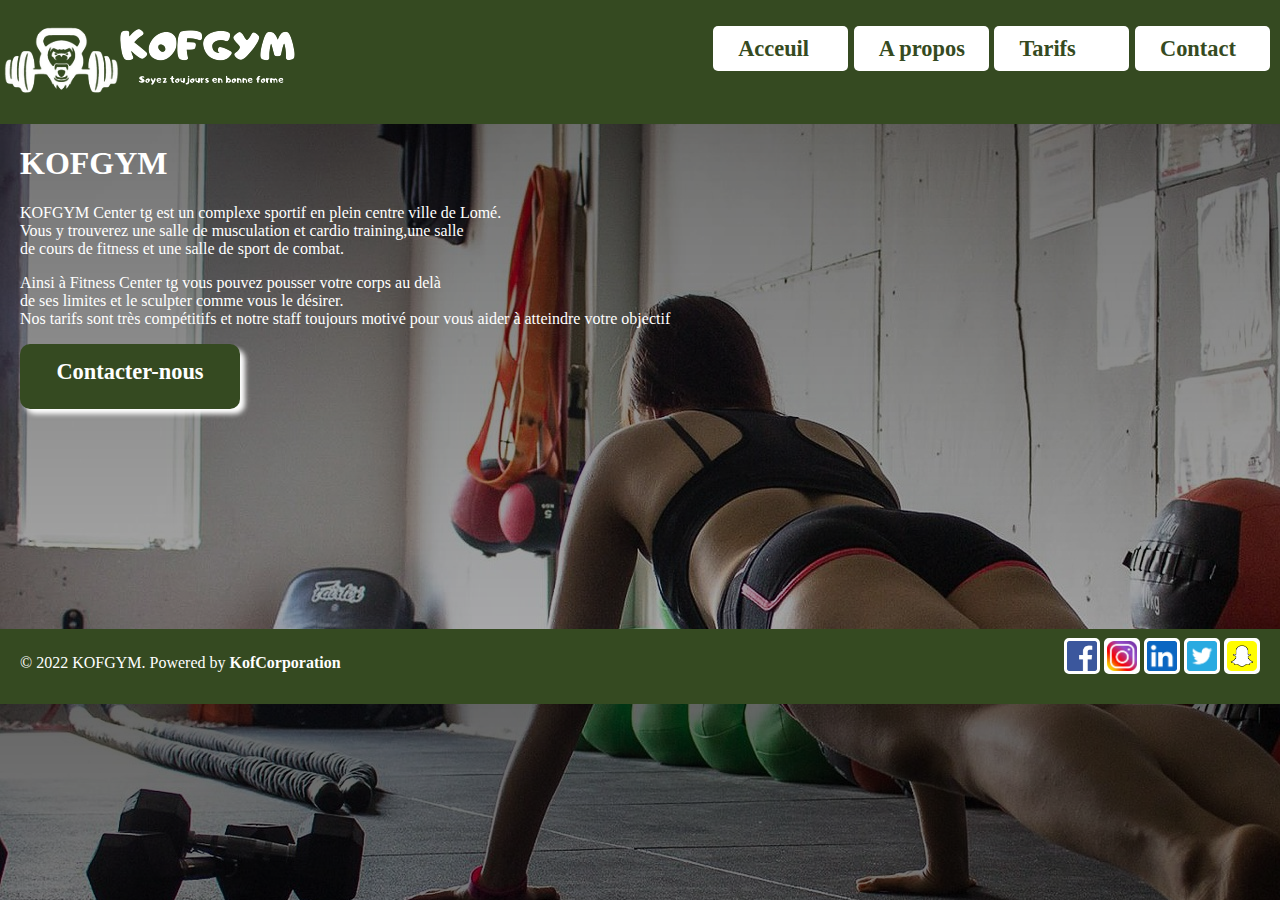
<file: index.html>
<!DOCTYPE html>
<html lang="fr">
<head>
    <meta charset="UTF-8">
    <meta http-equiv="X-UA-Compatible" content="IE=edge">
    <meta name="viewport" content="width=device-width, initial-scale=1.0">
    <link rel="stylesheet" href="Acceuil.css">
    <title>Acceuil</title>
</head>
<body>
    <div class="loader">
        <span class="lettre">L</span>
        <span class="lettre">O</span>
        <span class="lettre">A</span>
        <span class="lettre">D</span>
        <span class="lettre">I</span>
        <span class="lettre">N</span>
        <span class="lettre">G</span>
        <span class="lettre">.</span>
        <span class="lettre">.</span>
        <span class="lettre">.</span>
    </div>
    <header>
        <img src="logo.png" alt="logo" draggable="true">
       </header> 
       <nav>
        <ul>
            <a href="Acceuil.html"><li>Acceuil</li></a>
            <a href="A propos.html"><li>A propos</li></a>
            <a href="Tarifs.html"><li>Tarifs</li></a>
            <a href="Contact.html"><li>Contact</li></a>
        </ul>
       </nav>
       <section>
        <h1>KOFGYM</h1>
        <p>
            KOFGYM Center tg est un complexe sportif en plein centre ville de Lomé. <br>
            Vous y trouverez une salle de musculation et cardio training,une salle <br>
            de cours de fitness et une salle de sport de combat.
        </p>
        <p>
            Ainsi à Fitness Center tg vous pouvez pousser votre corps au delà <br>
            de ses limites et le sculpter comme vous le désirer. <br>
            Nos tarifs sont très compétitifs et notre staff toujours motivé pour vous aider à atteindre votre objectif
        </p>
        <a href="Contact.html"><article>Contacter-nous</article></a>
       </section>
       <br>
       <br>
       <br>
       <footer>
        <p>
            © 2022 KOFGYM. Powered by <a href="http://kofcorporation.com"><b>KofCorporation</b></a>
        </p>
        <div class="réseaux">
            <a href="https://www.facebook.com/KofCorporation" target="_blank"><img src="facebook.png" alt="icone Facebook"></a>
            <a href="https://www.instagram.com/kofcorporation.tg/" target="_blank"><img src="instagram.png" alt="icone Insta"></a>
            <a href="https://www.linkedin.com/company/kofcorporation" target="_blank"><img src="linkedin.png" alt="icone Linkedin"></a>
            <a href="https://twitter.com/CoporationKof" target="_blank"><img src="twitter.png" alt="icone Twitter"></a>
            <a href="https://snapchat.com/add/ofarouk35" target="_blank"><img src="snapchat.png" alt="icone Snapchat"></a>
        </div>
       </footer>
       <script src="script.js"></script>
</body>
</html>
</file>
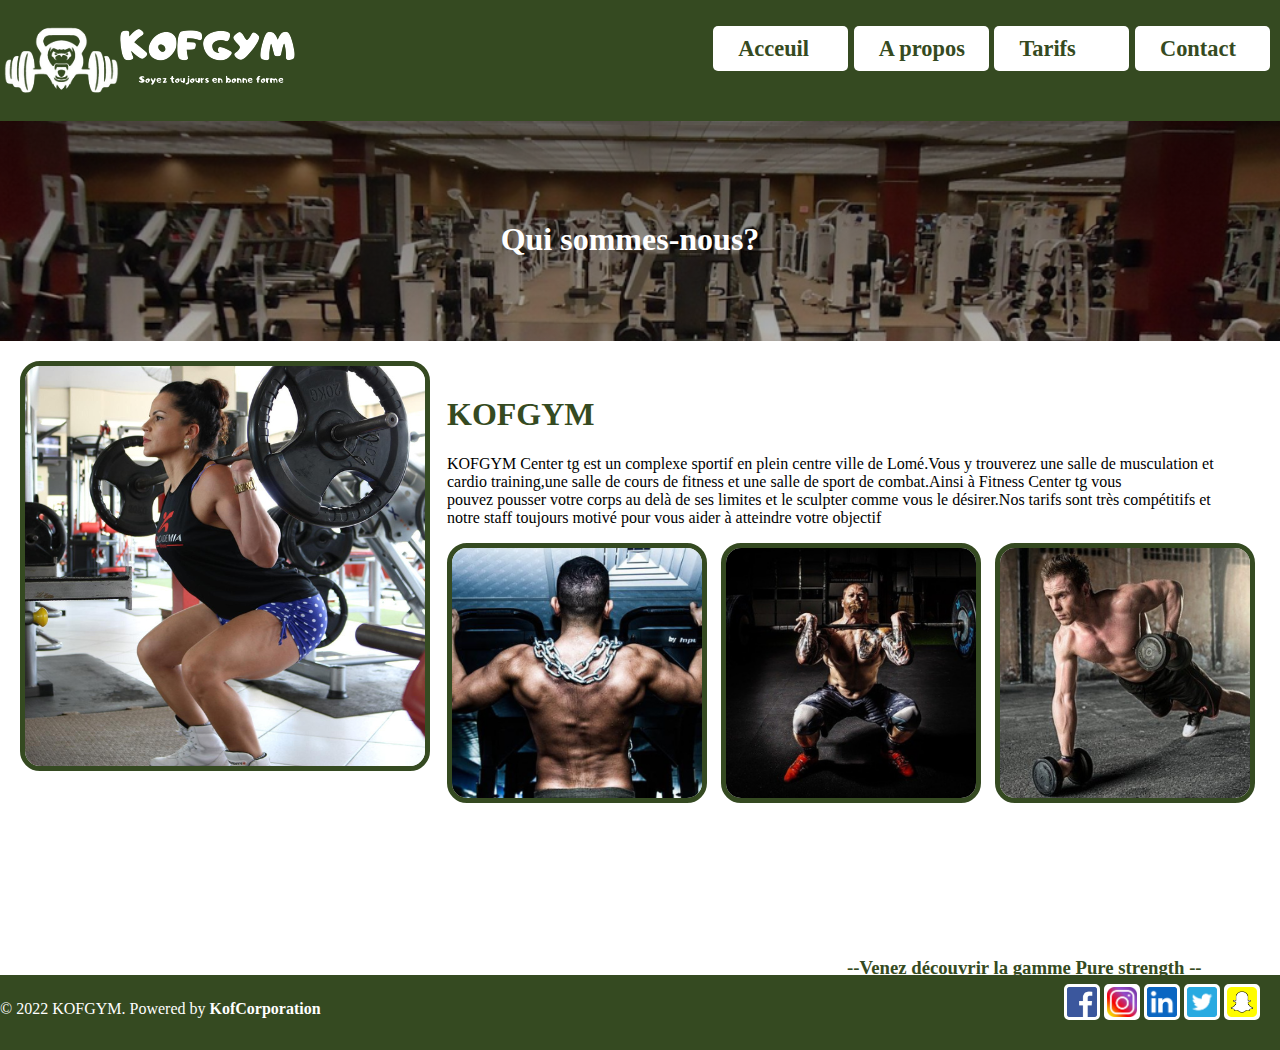
<file: A propos.html>
<!DOCTYPE html>
<html lang="fr">
<head>
    <meta charset="UTF-8">
    <meta http-equiv="X-UA-Compatible" content="IE=edge">
    <meta name="viewport" content="width=device-width, initial-scale=1.0">
    <link rel="stylesheet" href="A propos.css">
    <title>A propos</title>
</head>
<body>
    <header>
        <img src="logo.png" alt="logo">
    </header> 
    <nav>
        <ul>
            <a href="Acceuil.html"><li>Acceuil</li></a>
            <a href="A propos.html"><li>A propos</li></a>
            <a href="Tarifs.html"><li>Tarifs</li></a>
            <a href="Contact.html"><li>Contact</li></a>
        </ul>
       </nav>
    <div class="banner">
        <p>
            <b>Qui sommes-nous?</b>
        </p>
    </div>
    <aside>
        <img src="woman.png" alt="Muscu de femme">
    </aside>
    <section>
        <b><h1>KOFGYM</h1></b>
        <p>
            KOFGYM Center tg est un complexe sportif en plein centre ville de Lomé.Vous y trouverez une salle de musculation et <br>
            cardio training,une salle de cours de fitness et une salle de sport de combat.Ainsi à Fitness Center tg vous <br>
            pouvez pousser votre corps au delà de ses limites et le sculpter comme vous le désirer.Nos tarifs sont très compétitifs et <br>
            notre staff toujours motivé pour vous aider à atteindre votre objectif
        </p>
        <article class="art1">
            <img src="1.png" alt="Abdo">
        </article>
        <article class="art2">
            <img src="2.png" alt="Poids">
        </article>
        <article class="art3">
            <img src="3.png" alt="Pompes">
        </article>
        <h3><b>--Venez découvrir la gamme Pure strength --</b></h3>
    </section>
    <footer>
        <p>
            © 2022 KOFGYM. Powered by <a href="http://kofcorporation.com"><b>KofCorporation</b></a>
        </p>
        <div class="réseaux">
            <a href="https://www.facebook.com/KofCorporation" target="_blank"><img src="facebook.png" alt="icone Facebook"></a>
            <a href="https://www.instagram.com/kofcorporation.tg/" target="_blank"><img src="instagram.png" alt="icone Insta"></a>
            <a href="https://www.linkedin.com/company/kofcorporation" target="_blank"><img src="linkedin.png" alt="icone Linkedin"></a>
            <a href="https://twitter.com/CoporationKof" target="_blank"><img src="twitter.png" alt="icone Twitter"></a>
            <a href="https://snapchat.com/add/ofarouk35" target="_blank"><img src="snapchat.png" alt="icone Snapchat"></a>
        </div>
    </footer>
</body>
</html>
</file>
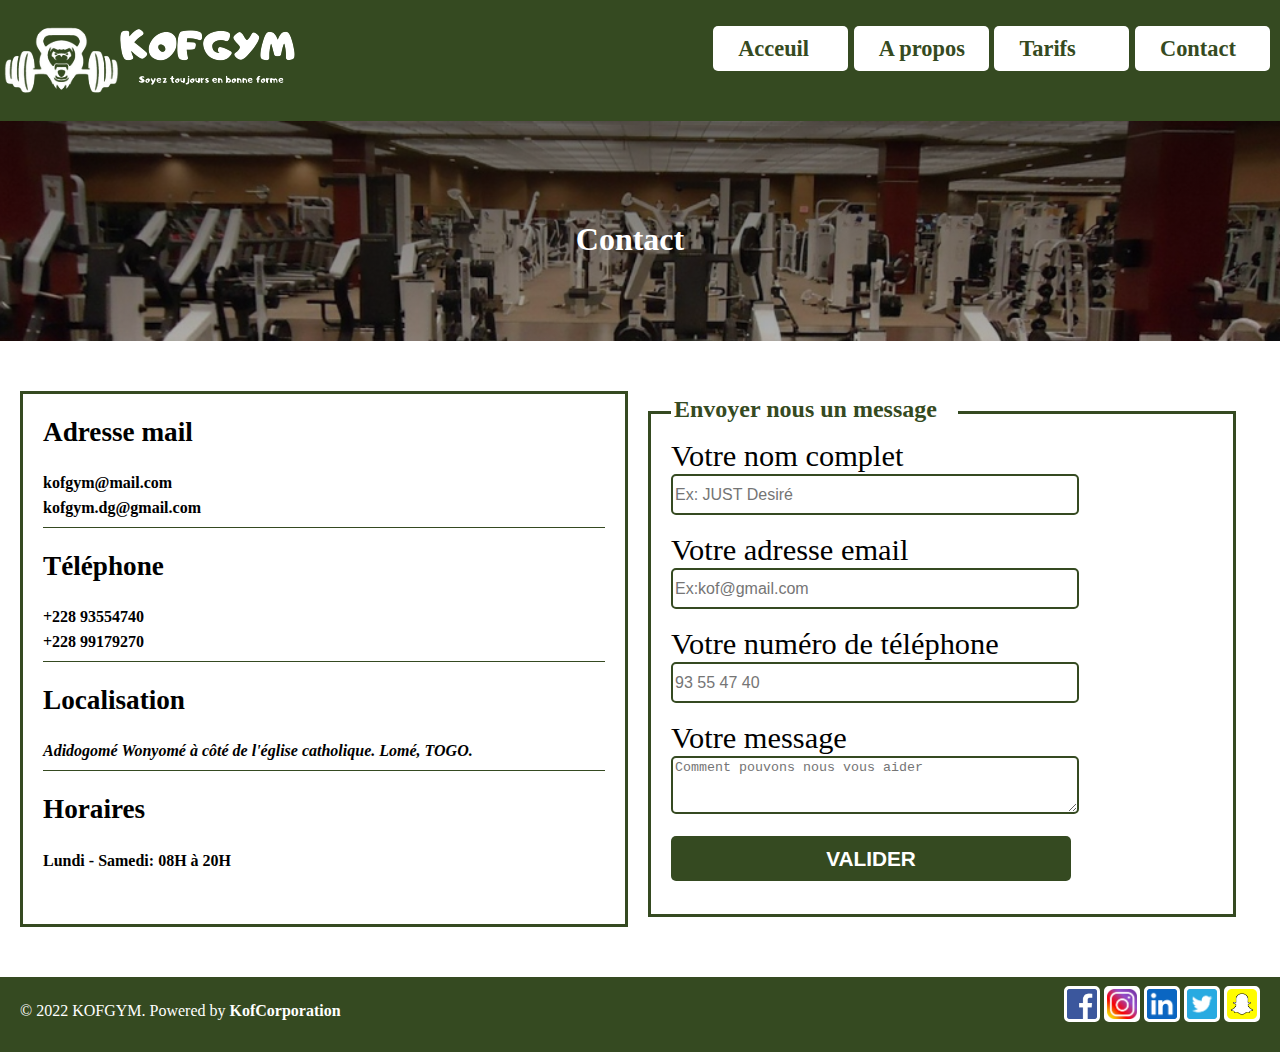
<file: Contact.html>
<!DOCTYPE html>
<html lang="fr">
<head>
    <meta charset="UTF-8">
    <meta http-equiv="X-UA-Compatible" content="IE=edge">
    <meta name="viewport" content="width=device-width, initial-scale=1.0">
    <link rel="stylesheet" href="Contact.css">
    <title>Contact</title>
</head>
<body>
    <header>
        <img src="logo.png" alt="logo">
    </header> 
    <nav>
        <ul>
            <a href="Acceuil.html"><li>Acceuil</li></a>
            <a href="A propos.html"><li>A propos</li></a>
            <a href="Tarifs.html"><li>Tarifs</li></a>
            <a href="Contact.html"><li>Contact</li></a>
        </ul>
    </nav>
    <div class="banner">
        <p>
            <b>Contact</b>
        </p>
    </div>
    <section>
        <article class="Nos_infos">
            <div class="nos_adresses">
                <h2><b>Adresse mail</b></h2>
                <h5 class="haut">kofgym@mail.com</h5>
                <h5>kofgym.dg@gmail.com</h5>
            </div>
            <div class="nos_contacts">
                <h2><b>Téléphone</b></h2>
                <h5 class="haut">+228 93554740</h5>
                <h5>+228 99179270</h5>
            </div>
            <div class="notre_localisation">
                <h2><b>Localisation</b></h2>
                <address>
                    <h5>Adidogomé Wonyomé à côté de l'église catholique. Lomé, TOGO.</h5>
                </address>
            </div>
            <div class="nos_horaires">
                <h2><b>Horaires</b></h2>
                <h5>Lundi - Samedi: 08H à 20H</h5>
            </div>
        </article>
        <article class="Vos_infos">
            <form action="method.php" method="get">
                <h1 class="title">Envoyer nous un message</h1>
                <label for="nom" class="nom">Votre nom complet</label><br>
                <input type="text" name="nom" id="nom" placeholder="Ex: JUST Desiré" size="30" maxlength="30">
                <br><br>
                <label for="mail" class="mail">Votre adresse email</label><br>
                <input type="email" name="mail" id="mail" placeholder="Ex:kof@gmail.com" size="30" maxlength="30">
                <br><br>
                <label for="numero" class="numero">Votre numéro de téléphone</label><br>
                <input type="tel" name="numero" id="numero" placeholder="93 55 47 40" size="12" maxlength="15">
                <br><br>
                <label for="vos_messgaes" class="message">Votre message</label><br>
                <textarea name="vos_messages" id="message" cols="30" rows="10" placeholder="Comment pouvons nous vous aider"></textarea>
                <br><br>
                <input type="submit" name="send" id="validation" value="VALIDER">
            </form>
        </article>
    </section>
    <footer>
        <p>
            © 2022 KOFGYM. Powered by <a href="http://kofcorporation.com"><b>KofCorporation</b></a>
        </p>
        <div class="réseaux">
            <a href="https://www.facebook.com/KofCorporation" target="_blank"><img src="facebook.png" alt="icone Facebook"></a>
            <a href="https://www.instagram.com/kofcorporation.tg/" target="_blank"><img src="instagram.png" alt="icone Insta"></a>
            <a href="https://www.linkedin.com/company/kofcorporation" target="_blank"><img src="linkedin.png" alt="icone Linkedin"></a>
            <a href="https://twitter.com/CoporationKof" target="_blank"><img src="twitter.png" alt="icone Twitter"></a>
            <a href="https://snapchat.com/add/ofarouk35" target="_blank"><img src="snapchat.png" alt="icone Snapchat"></a>
        </div>
    </footer>
</body>
</html>
</file>
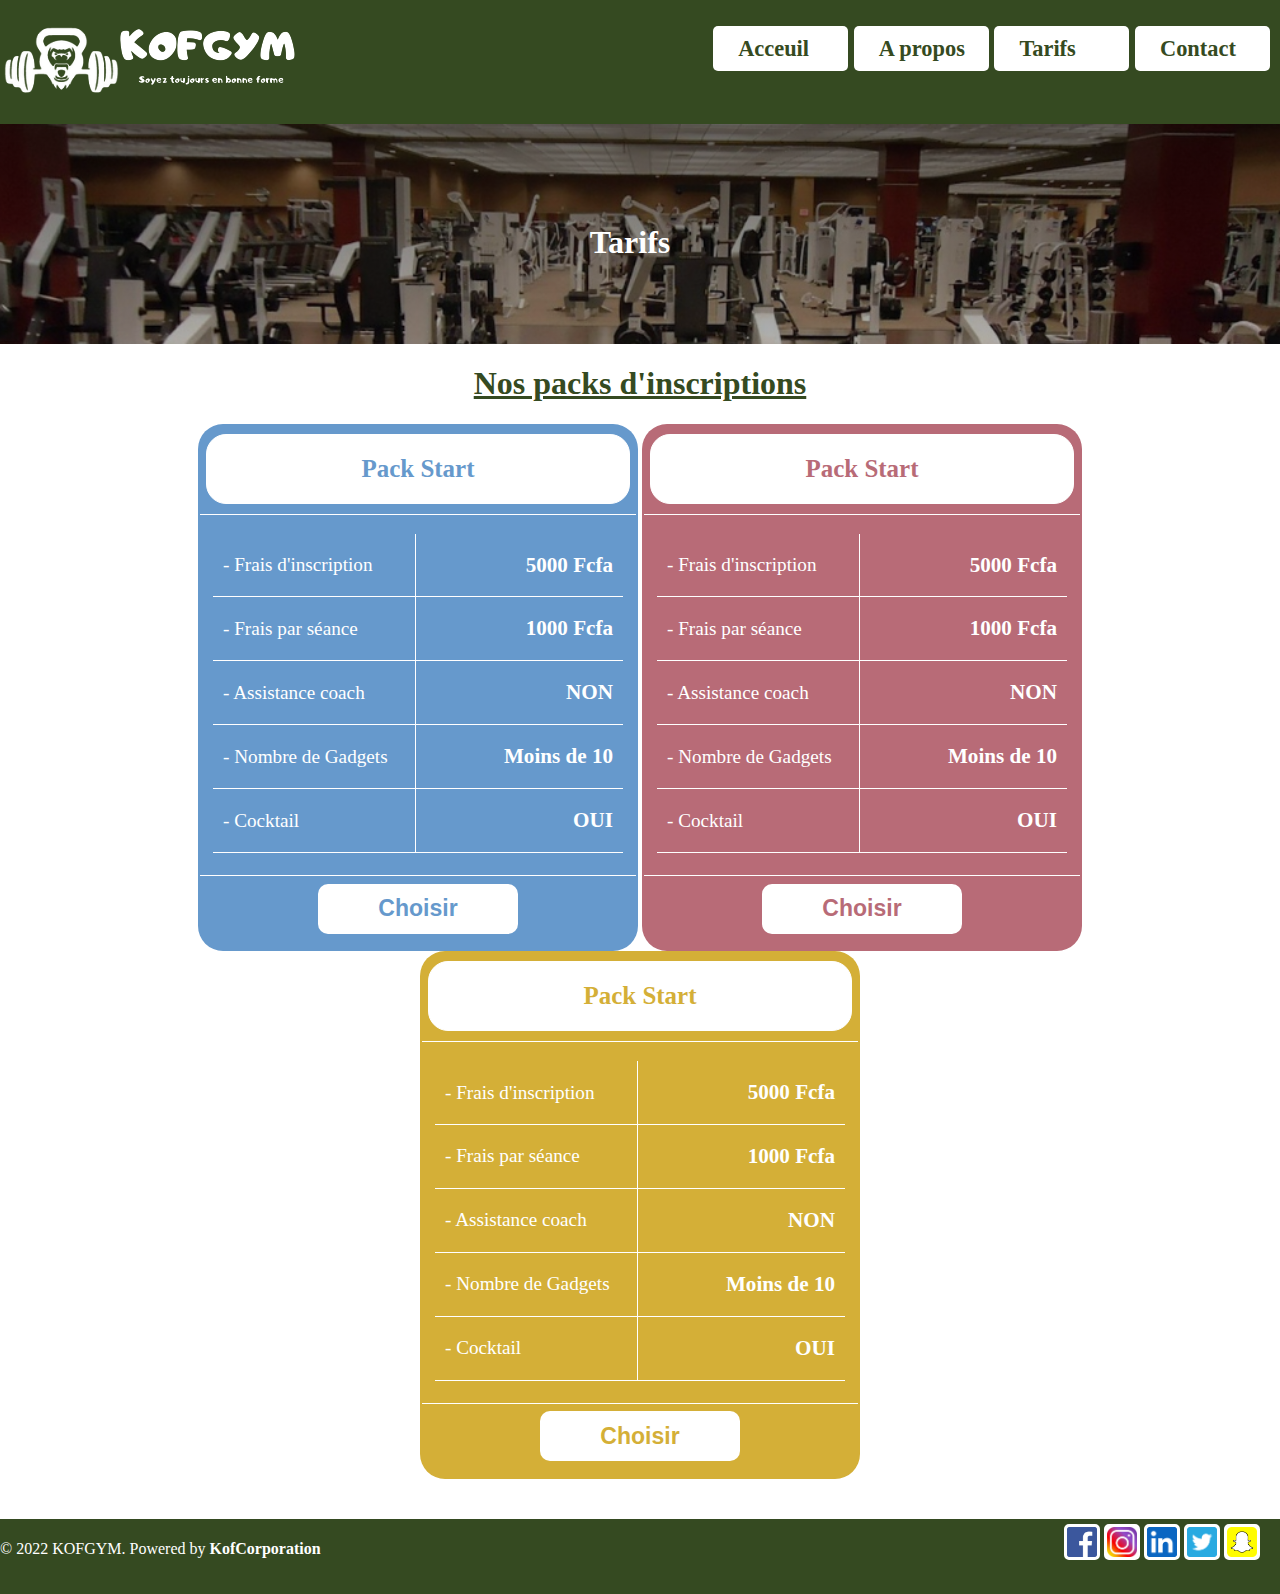
<file: Tarifs.html>
<!DOCTYPE html>
<html lang="fr">
<head>
    <meta charset="UTF-8">
    <meta http-equiv="X-UA-Compatible" content="IE=edge">
    <meta name="viewport" content="width=device-width, initial-scale=1.0">
    <link rel="stylesheet" href="Tarifs.css">
    <title>Tarifs</title>
</head>
<body>
    <header>
        <img src="logo.png" alt="logo">
    </header> 
    <nav>
        <ul>
            <a href="Acceuil.html"><li>Acceuil</li></a>
            <a href="A propos.html"><li>A propos</li></a>
            <a href="Tarifs.html"><li>Tarifs</li></a>
            <a href="Contact.html"><li>Contact</li></a>
        </ul>
       </nav>
    <div class="banner">
        <p>
            <b>Tarifs</b>
        </p>
    </div>
    <section>
        <h1>Nos packs d'inscriptions</h1>
        <div class="section">
        <article id="tarif1">
            <table>
                <caption class="titre">Pack Start</caption>
                <tbody>
                 <tr>
                          <td class="tr1">

                          </td>
                          <td class="tr1">

                          </td>
                 </tr>
                    <tr>
                        <td class="td1">- Frais d'inscription</td>
                        <td class="td2"><b>5000 Fcfa</b></td>
                    </tr>
                    <tr>
                        <td class="td1">- Frais par séance</td>
                        <td class="td2"><b>1000 Fcfa</b></td>
                    </tr>
                    <tr>
                        <td class="td1">- Assistance coach</td>
                        <td class="td2"><b>NON</b></td>
                    </tr>
                    <tr>
                        <td class="td1">- Nombre de Gadgets</td>
                        <td class="td2"><b>Moins de 10</b></td>
                    </tr>
                    <tr>
                        <td class="td1">- Cocktail</td>
                        <td class="td2"><b>OUI</b></td>
                    </tr>
                    <tr>
                          <td class="tr2">

                          </td>
                          <td class="tr2">

                          </td>
                 </tr>
                </tbody>
                <caption class="choisir">
                    <form action="method.php" method="get">
                        <input type="submit" name="choix" value="Choisir" id="choix1">
                    </form>
                </caption>
            </table>
           
        </article>
        <article id="tarif2">
            <table>
                <caption class="titre">Pack Start</caption>
                <tbody>
                 <tr>
                          <td class="tr1">

                          </td>
                          <td class="tr1">

                          </td>
                 </tr>
                    <tr>
                        <td class="td1">- Frais d'inscription</td>
                        <td class="td2"><b>5000 Fcfa</b></td>
                    </tr>
                    <tr>
                        <td class="td1">- Frais par séance</td>
                        <td class="td2"><b>1000 Fcfa</b></td>
                    </tr>
                    <tr>
                        <td class="td1">- Assistance coach</td>
                        <td class="td2"><b>NON</b></td>
                    </tr>
                    <tr>
                        <td class="td1">- Nombre de Gadgets</td>
                        <td class="td2"><b>Moins de 10</b></td>
                    </tr>
                    <tr>
                        <td class="td1">- Cocktail</td>
                        <td class="td2"><b>OUI</b></td>
                    </tr>
                    <tr>
                          <td class="tr2">

                          </td>
                          <td class="tr2">

                          </td>
                 </tr>
                </tbody>
                <caption class="choisir">
                    <form action="method.php" method="get">
                        <input type="submit" name="choix" value="Choisir" id="choix2">
                    </form>
                </caption>
            </table>
        </article>
        <article id="tarif3">
            <table>
                <caption class="titre">Pack Start</caption>
                <tbody>
                 <tr>
                          <td class="tr1">

                          </td>
                          <td class="tr1">

                          </td>
                 </tr>
                    <tr>
                        <td class="td1">- Frais d'inscription</td>
                        <td class="td2"><b>5000 Fcfa</b></td>
                    </tr>
                    <tr>
                        <td class="td1">- Frais par séance</td>
                        <td class="td2"><b>1000 Fcfa</b></td>
                    </tr>
                    <tr>
                        <td class="td1">- Assistance coach</td>
                        <td class="td2"><b>NON</b></td>
                    </tr>
                    <tr>
                        <td class="td1">- Nombre de Gadgets</td>
                        <td class="td2"><b>Moins de 10</b></td>
                    </tr>
                    <tr>
                        <td class="td1">- Cocktail</td>
                        <td class="td2"><b>OUI</b></td>
                    </tr>
                    <tr>
                          <td class="tr2">

                          </td>
                          <td class="tr2">

                          </td>
                 </tr>
                </tbody>
                <caption class="choisir">
                    <form action="method.php" method="get">
                        <input type="submit" name="choix" value="Choisir" id="choix3">
                    </form>
                </caption>
            </table>
        </article>
</div>
    </section>
    <footer>
        <p class="copyright">
            © 2022 KOFGYM. Powered by <a href="http://kofcorporation.com"><b>KofCorporation</b></a>
        </p>
        <div class="réseaux">
            <a href="https://www.facebook.com/KofCorporation" target="_blank"><img src="facebook.png" alt="icone Facebook"></a>
            <a href="https://www.instagram.com/kofcorporation.tg/" target="_blank"><img src="instagram.png" alt="icone Insta"></a>
            <a href="https://www.linkedin.com/company/kofcorporation" target="_blank"><img src="linkedin.png" alt="icone Linkedin"></a>
            <a href="https://twitter.com/CoporationKof" target="_blank"><img src="twitter.png" alt="icone Twitter"></a>
            <a href="https://snapchat.com/add/ofarouk35" target="_blank"><img src="snapchat.png" alt="icone Snapchat"></a>
        </div>
    </footer>
</body>
</html>
</file>
<file: Acceuil.css>
.loader{
    position: absolute;
    width: 100%;
    height: 100%;
    background-color: black;
    display: flex;
    justify-content: center;
    margin-left: -20px;
    align-items: center;
    /* margin-right: 20px; */
}
.lettre{
    color: white;
    font-size: 80px;
    letter-spacing: 15px;
    margin-bottom: 150px;
    animation: flash 1.4s linear infinite;
}
@keyframes flash {
    0%{
        color: #354A21;
        text-shadow: 0 0 7px #354A21;
    }
    90%{
        color: white;
        text-shadow: none;
    }
    100%{
        color: #354A21;
        text-shadow: 0 0 7px #354A21;
    }
}
.lettre:nth-child(1){
    animation-delay: 0.1s;
}
.lettre:nth-child(2){
    animation-delay: 0.2s;
}
.lettre:nth-child(3){
    animation-delay: 0.3s;
}
.lettre:nth-child(4){
    animation-delay: 0.4s;
}
.lettre:nth-child(5){
    animation-delay: 0.5s;
}
.lettre:nth-child(6){
    animation-delay: 0.6s;
}
.lettre:nth-child(7){
    animation-delay: 0.7s;
}
.lettre:nth-child(8){
    animation-delay: 0.8s;
}
.lettre:nth-child(9){
    animation-delay: 0.9s;
}
.lettre:nth-child(10){
    animation-delay: 1s;
}

.the_end{
    opacity: 0;
    transition: opacity 0.4s ease-out;
}
body{
    margin: 0px;
    font-family: tahoma;
    margin-left: 20px;
    background-size: cover;
    background: linear-gradient(rgba(0,0,0,0.6),rgba(0,0,0,0.3)),url(fond.jpg);
    opacity: 1;
}
header{
    background-color: #354A21;
    margin-left: -20px;
}
nav{
    float: right;
    margin-top: -120px;
    font-size: 1.4em;
    font-weight: bold;
    text-align: center;
    position: right;
    margin-right: 10px;
}
nav li{
    display: inline-flex;
    border-radius: 5px;
    width: 100px;
    height: 30px;
    padding: 10px 10px 5px 25px;
    background-color: white;
    text-align: center;

}
nav a{
    text-decoration: none;
    color: #354A21;
    font-size: 1.0em;
}
nav li:hover{
    background-color : #354A21;
    color : white;
}
nav a:hover{
    color: white;
}
section{
    height: 430px;
    /* background-size: cover; */
    /* padding: 20px 3px 300px 20px; */

}
section article{
    width: 200px;
    height: 50px;
    background-color: #354A21;
    text-align: center;
    padding: 15px 10px 0px 10px;
    border-radius: 10px;
    box-shadow: 5px 5px 5px white;
}
section h1,p{
    color: white;

}
section a{
    text-decoration: none;
}
section a article{
    color: white;
    font-weight: bold;
    font-size: 1.4em;
    float: left;
}
section article:hover{
    background-color: white;
    box-shadow: 3px 3px 3px #354A21;
    color: #354A21;
}
footer{
    background-color: #354A21;
    margin-left: -20px;
    padding-left: 20px;
    padding-top: 5px;
    height: 70px;
    color: white;
}
footer p{
    margin-top: 20px;
}
footer a{
    text-decoration: none;
    color: white;
}
footer a:hover{
    color: rgb(27, 61, 255);
    text-decoration: underline;
}
.réseaux{
    float: right;
    margin-top: -50px;
    padding-right: 20px;
}
.réseaux img{
    width: 30px;
    height: 30px;
    background-color: white;
    border: 3px solid white;
    border-radius: 5px;
}
.réseaux img:hover{
    background-color: #354A21;
    border: none;
    width: 40px;
    height: 40px;
}
</file>
<file: A propos.css>
body{
    margin: 0px 0px 0px 0px;
    margin-bottom: 0px;
    font-family: tahoma;
}
header{
    background-color: #354A21;
    margin-left: 0px;
}
nav{
    float: right;
    margin-top: -120px;
    font-size: 1.4em;
    font-weight: bold;
    text-align: center;
    position: right;
    margin-right: 10px;
}
nav li{
    display: inline-flex;
    border-radius: 5px;
    width: 100px;
    height: 30px;
    padding: 10px 10px 5px 25px;
    background-color: white;
    text-align: center;
}
nav a{
    text-decoration: none;
    color: #354A21;
    font-size: 1.0em;
}
nav li:hover{
    background-color : black;
    color : white;
}
nav a:hover{
    color: white;
}
div p{
    height: 20px;
}
.banner{
    background: linear-gradient(rgba(0,0,0,0.6),rgba(0,0,0,0.3)),url(banner.png);
    background-size: cover;
    background-color: black;
    height: 220px;
    margin: -35px 0px 0px -20px;
}
.banner p{
    text-align: center;
    color: white;
    padding-top: 100px;
    font-size: 2em;
}
aside img{
    border: 5px solid #354A21;
    border-radius: 20px;
    margin-top: 20px;
    margin-left: 20px;
}
section h1{
    color: #354A21;
    font-weight: bold;
}
section article{
    display: inline-flex;
    margin-right: 20px;
    width: 250px;
    height: 250px;
}
section article img{
    margin-top: 0px;
    margin-left: 0px;
    margin-right: 10px;
    border: 5px solid #354A21;
    border-radius: 20px;
    width: 250px;
    height: 250px;
}
section{
    float: right;
    margin: -400px 15px -430px 0px;
    /* padding-left: 50px; */
    /* border: 5px solid red; */

}
section h3{
    color: #354A21;
    padding-right: -50px;
    padding-left: 400px;
    margin-top: 150px;
}
footer{
    background-color: #354A21;
    margin-left: -20px;
    padding-left: 20px;
    padding-top: 5px;
    height: 70px;
    color: white;
    margin-top: 200px;
}
footer p{
    margin-top: 20px;
}
footer a{
    text-decoration: none;
    color: white;
}
footer a:hover{
    color: rgb(27, 61, 255);
    text-decoration: underline;
}
.réseaux{
    float: right;
    margin-top: -50px;
    padding-right: 20px;
}
.réseaux img{
    width: 30px;
    height: 30px;
    background-color: white;
    border: 3px solid white;
    border-radius: 5px;
}
.réseaux img:hover{
    background-color: #354A21;
    border: none;
    width: 40px;
    height: 40px;
}
</file>
<file: Contact.css>
body{
    margin: 0px;
    font-family: tahoma;
}
header{
    background-color: #354A21;
    margin-left: 0px;
}
nav{
    float: right;
    margin-top: -120px;
    font-size: 1.4em;
    font-weight: bold;
    text-align: center;
    position: right;
    margin-right: 10px;
}
nav li{
    display: inline-flex;
    border-radius: 5px;
    width: 100px;
    height: 30px;
    padding: 10px 10px 5px 25px;
    background-color: white;
    text-align: center;

}
nav a{
    text-decoration: none;
    color: #354A21;
    font-size: 1.0em;
}
nav li:hover{
    background-color : #354A21;
    color : white;
}
nav a:hover{
    color: white;
}
div p{
    height: 20px;
}
.banner{
    background: linear-gradient(rgba(0,0,0,0.6),rgba(0,0,0,0.3)),url(banner.png);
    background-size: cover;
    background-color: black;
    height: 220px;
    /* visibility: 70%; */
    margin: -35px 0px 0px -20px;
    /* padding-top: 2px; */
}
.banner p{
    text-align: center;
    color: white;
    padding-top: 100px;
    font-size: 2em;
}
section{
    display: inline-flex;
    margin-top: 50px;
    margin-left: 20px;
    margin-right: 20px;
    width: 95%;

}
section article{
    width: 50%;
    height: 500px;
    border: 3px solid #354A21;
    margin-bottom: 0px;
}
article div{
    border-top: 1px solid #354A21;
}
.nos_adresses{
    border: none;
}
.Nos_infos{
    text-align: left;
    padding-left: 20px;
    padding-right: 20px;
    margin-right: 10px;
    height: 530px;
}
.Nos_infos h2{
    font-weight: bold;
    font-size: 1.7em;
}
.Nos_infos h5{
    font-size: 1em;
    margin-bottom: 10px;
}
div .haut{
    margin-bottom: -20px;
}
.Vos_infos{
    text-align: left;
    padding-left: 20px;
    padding-top: 40px;
    padding-right: -40px;
    margin-left: 10px;
    margin-top: 20px;
    height: 460px;
}
.title{
    color: #354A21;
    font-size: 1.5em;
    font-weight: bold;
    margin-top: -58px;
    padding-top: -30px;
    padding-left: 3px;
    margin-right: 275px;
    margin-left: 0px;
    background-color: white;
}
form label{
    font-size: 1.9em;
    color: black;
}
form input{
    width: 400px;
    height: 35px;
    border: 2px solid #354A21;
    border-radius: 5px;
    text-align: left;
    font-size: 1em;
    color: black;
}
form input:hover{
    background-color: #354A21;
    color: white;
    text-align: center;
}
#validation{
    width: 400px;
    height: 45px;
    background-color: #354A21;
    color: white;
    font-size: 1.3em;
    font-weight: bold;
    border: none;
    text-align: center;
}
#validation:hover{
    background-color: white;
    color: #354A21;
    border:2px solid #354A21;
    transition: color 2s;
}
form textarea{
    width: 400px;
    height: 50px;
    border: 2px solid #354A21;
    border-radius: 5px;
}
form textarea:hover{
    background-color: #354A21;
    color: white;
    text-align: center;
}
footer{
    background-color: #354A21;
    margin-left: -20px;
    padding-top: 5px;
    height: 70px;
    color: white;
    margin-top: 50px;
}
footer p{
    margin-top: 20px;
    margin-left: 40px;
}
footer a{
    text-decoration: none;
    color: white;
}
footer a:hover{
    color: rgb(27, 61, 255);
    text-decoration: underline;
}
.réseaux{
    float: right;
    margin-top: -50px;
    padding-right: 20px;
}
.réseaux img{
    width: 30px;
    height: 30px;
    background-color: white;
    border: 3px solid white;
    border-radius: 5px;
}
.réseaux img:hover{
    background-color: #354A21;
    border: none;
    width: 40px;
    height: 40px;
}
</file>
<file: Tarifs.css>
body{
    margin: 0px;
    font-family: tahoma;
}
header{
    background-color: #354A21;
    margin-left: 0px;
}
nav{
    float: right;
    margin-top: -120px;
    font-size: 1.4em;
    font-weight: bold;
    text-align: center;
    position: right;
    margin-right: 10px;
}
nav li{
    display: inline-flex;
    border-radius: 5px;
    width: 100px;
    height: 30px;
    padding: 10px 10px 5px 25px;
    background-color: white;
    text-align: center;
}
nav a{
    text-decoration: none;
    color: #354A21;
    font-size: 1.0em;
}
nav li:hover{
    background-color : #354A21;
    color : white;
}
nav a:hover{
    color: white;
}
div p{
    height: 20px;
}
.banner{
    background-image: linear-gradient(rgba(0,0,0,0.6),rgba(0,0,0,0.3)),url(banner.png);
    background-size: cover;
    height: 220px;
    opacity: 1em;
    margin: -32px 0px 0px -20px;
    padding-top: 0px;
}
.banner p{
    text-align: center;
    font-size: 2em;
    color: white;
    padding-top: 100px;
}
section{
    text-align: center;
    padding-bottom: 40px;
}
section h1{
    text-align: center;
    text-decoration: underline;
    font-size: 2em;
    color: #354A21;
}
section article {
    /* display: inline-flex;
    height: 400px;
    margin: auto;
    text-align: center; */
    display: inline-flex;
    text-align: center;
    font-size: 1.2em;
    padding-top: 5px;
    padding-left: 5px;
    padding-right: 5px;
    /* padding-bottom: -20px; */
}
section article table{
    /* text-align: left; */
    margin: 40px 10px 40px 10px;
    height: 320px;
    width: 410px;
    border-collapse: collapse;
    color: white;
    margin-left: 10px;
    margin-right: 10px;
    margin-bottom: 30px;
    padding: 20px -60px 20px - 60px;
}
#tarif1{
    background-color: #6699CC;
    border-radius: 25px;
}
#tarif1 .titre{
    color: #6699CC;
}
#tarif1:hover{
    background-color: #6699AA;
}
#tarif2{
    background-color: #b86b77;
    border-radius: 25px;
}
#tarif2 .titre{
    color: #b86b77;
}
#tarif2:hover{
    background-color: #b86b55;
}
#tarif3{
    background-color: #d4af37;    
    border-radius: 25px;
}
#tarif3 .titre{
    color: #d4af37;
}
#tarif3:hover{
    background-color: #b58d3d;
}
.titre{
    border: 1px solid white;
    border-radius: 20px;
    background-color: white;
    padding: 20px 20px 20px 20px;
    margin: -35px -7px 30px -7px;
    font-size: 1.3em;
    font-weight: bold;
}
.tr1{
    width: 410px;
    border-top: 1px solid white;
    position: absolute;
    transform: translate(-13px, -20px);
    padding-left: 13px;
    padding-right: 13px;
}
.tr2{
    width: 410px;
    border-bottom: 1px solid white;
    position: absolute;
    transform: translate(-13px, 20px);
    padding-left: 13px;
    padding-right: 13px;
}
.td1{
    border-right: 1px solid white;
    border-bottom: 1px solid white;
    text-align: left;
    padding-right: 0px;
    padding-left: 10px;
}
.td2{
    border-left: 1px solid white;
    border-bottom: 1px solid white;
    text-align: right;
    font-weight: bold;
    font-size: 1.1em;
    padding-left: 60px;
    padding-right: 10px;
}
.choisir{
    caption-side: bottom;
}
.choisir form input{
    width: 200px;
    height: 50px;
    font-size: 1.2em;
    margin-top: 30px;
    margin-bottom: -70px;
    font-weight: bold;
    border-radius: 10px ;
    border: none;
    background-color: white;
}
#choix1{
    color: #6699CC;
}
#choix1:hover{
    background-color: #6699AA;
    color: white;
    transition: color 0.5s;
}
#choix2{
    color: #b86b77;
}
#choix2:hover{
    background-color: #b86b55;
    color: white;
    transition: color 0.5s;
}
#choix3{
    color: #d4af37;
}
#choix3:hover{
    background-color: #b58d3d;
    color: white;
    transition: color 0.5s;
}
footer{
    background-color: #354A21;
    margin-left: -20px;
    padding-left: 40px;
    padding-top: 5px;
    height: 70px;
    color: white;
}
footer a{
    text-decoration: none;
    color: white;
}
footer p{
    transform: translateX(-20px);
}
footer a:hover{
    color: rgb(27, 61, 255);
    text-decoration: underline;
}
.réseaux{
    float: right;
    margin-top: -50px;
    padding-right: 20px;
}
.réseaux img{
    width: 30px;
    height: 30px;
    background-color: white;
    border: 3px solid white;
    border-radius: 5px;
}
.réseaux img:hover{
    background-color: #354A21;
    border: none;
    width: 40px;
    height: 40px;
}
</file>
